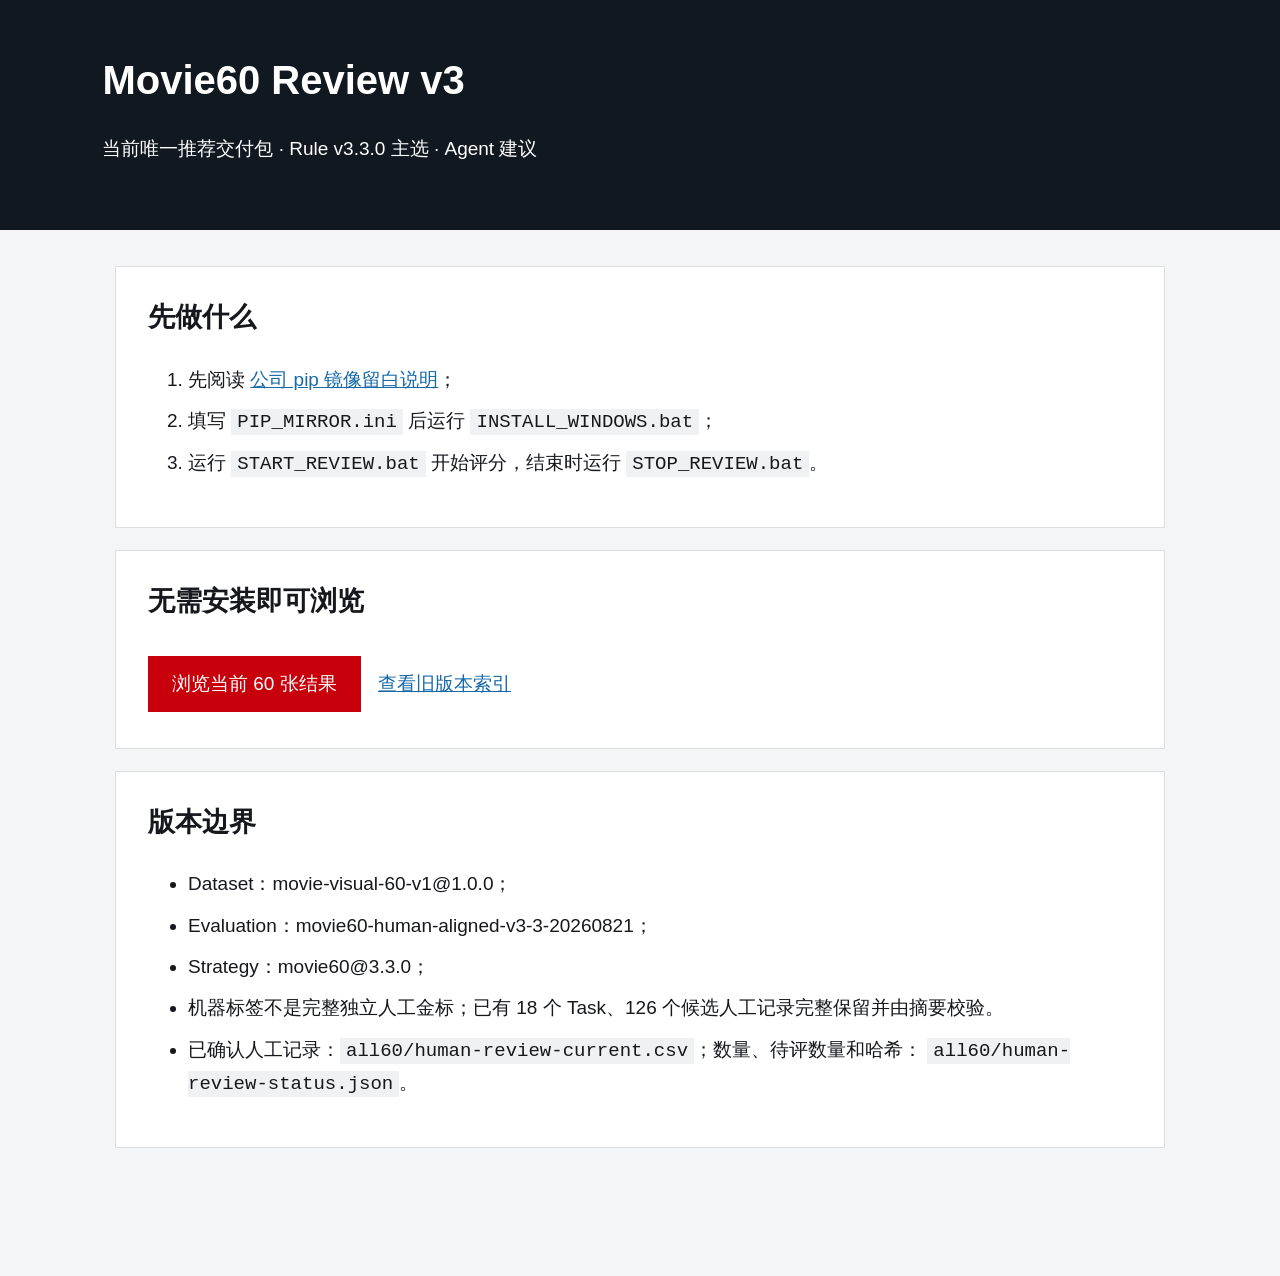
<file: release_templates/movie60-review-v3/START_HERE.html>
<!doctype html>
<html lang="zh-CN">
<head>
  <meta charset="utf-8">
  <meta name="viewport" content="width=device-width,initial-scale=1">
  <title>Movie60 Review v3</title>
  <style>
    body{margin:0;background:#f4f5f7;color:#16181d;font:19px/1.7 "Microsoft YaHei",sans-serif}
    header{background:#111820;color:#fff;padding:46px 8vw}h1{font-size:40px;margin:0 0 8px}
    main{max-width:1050px;margin:36px auto;padding:0 28px 70px}.card{background:#fff;border:1px solid #ddd;padding:28px 32px;margin:22px 0}
    h2{font-size:27px;margin-top:0}code{background:#f0f1f2;padding:2px 6px}a{color:#1769aa}li{margin:9px 0}
    .primary{display:inline-block;background:#c7000b;color:#fff;text-decoration:none;padding:12px 24px;margin:8px 12px 8px 0}
  </style>
</head>
<body><header><h1>Movie60 Review v3</h1><p>当前唯一推荐交付包 · Rule v3.3.0 主选 · Agent 建议</p></header>
<main>
  <section class="card"><h2>先做什么</h2><ol>
    <li>先阅读 <a href="01_CONFIGURE_PIP_MIRROR_FIRST.md">公司 pip 镜像留白说明</a>；</li>
    <li>填写 <code>PIP_MIRROR.ini</code> 后运行 <code>INSTALL_WINDOWS.bat</code>；</li>
    <li>运行 <code>START_REVIEW.bat</code> 开始评分，结束时运行 <code>STOP_REVIEW.bat</code>。</li>
  </ol></section>
  <section class="card"><h2>无需安装即可浏览</h2>
    <a class="primary" href="all60/index.html">浏览当前 60 张结果</a>
    <a href="legacy/README.md">查看旧版本索引</a>
  </section>
  <section class="card"><h2>版本边界</h2><ul>
    <li>Dataset：movie-visual-60-v1@1.0.0；</li>
    <li>Evaluation：movie60-human-aligned-v3-3-20260821；</li>
    <li>Strategy：movie60@3.3.0；</li>
    <li>机器标签不是完整独立人工金标；已有 18 个 Task、126 个候选人工记录完整保留并由摘要校验。</li>
    <li>已确认人工记录：<code>all60/human-review-current.csv</code>；数量、待评数量和哈希：
      <code>all60/human-review-status.json</code>。</li>
  </ul></section>
</main></body></html>
</file>
